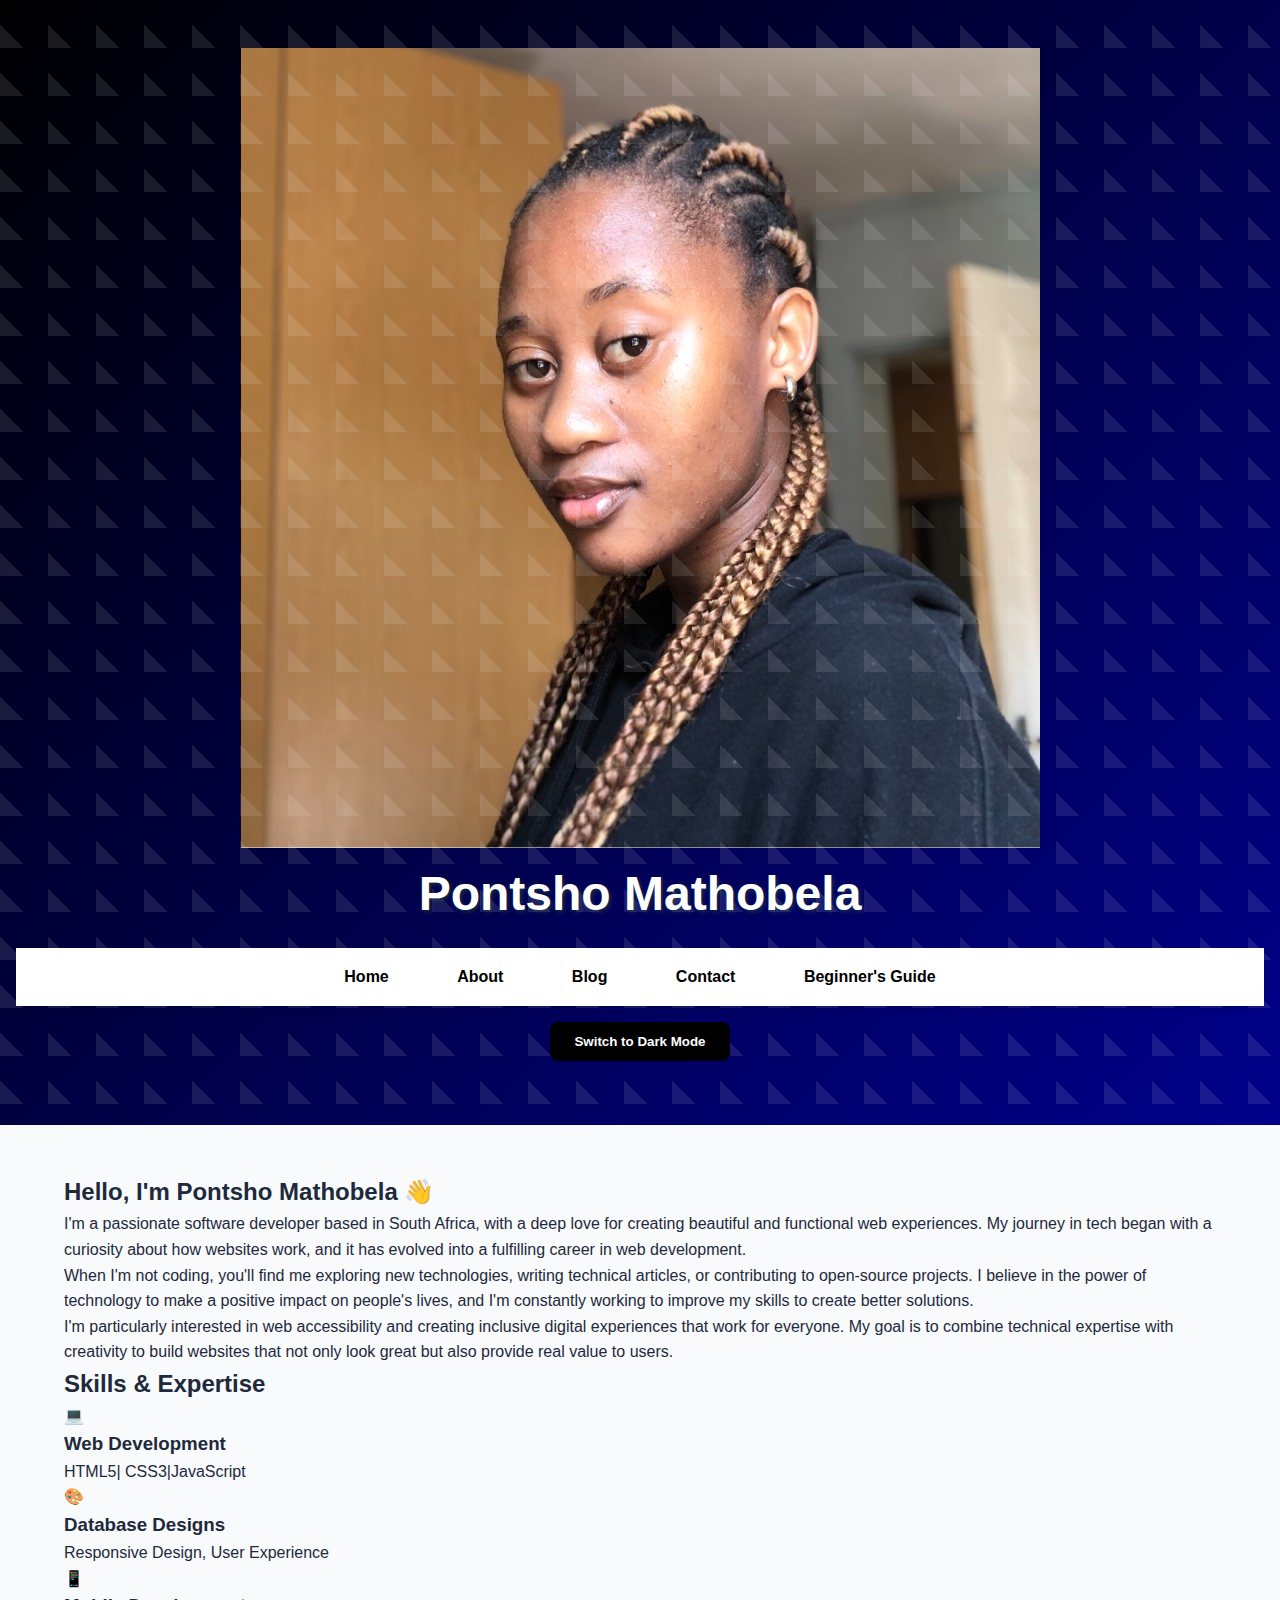
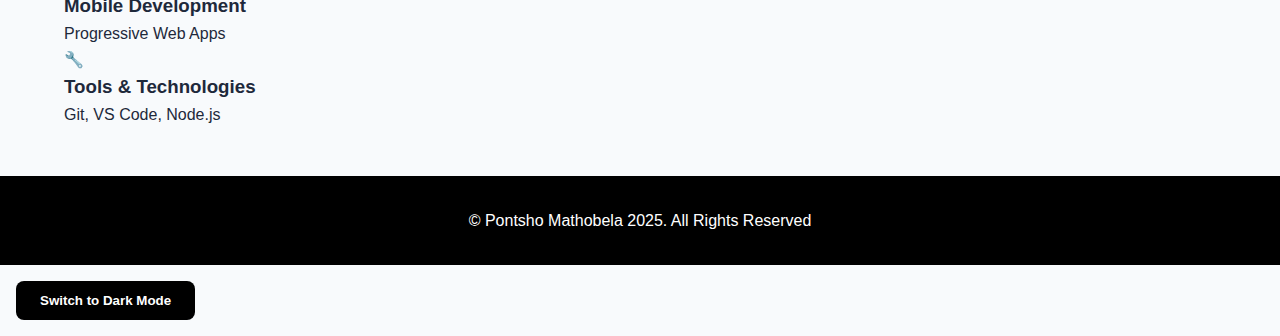
<file: about.html>
<!DOCTYPE html>
<html lang="en">
<head>
  <meta charset="UTF-8" />
  <meta name="viewport" content="width=device-width, initial-scale=1.0" />
  <title>About Me - My Blog</title>
  <link rel="stylesheet" href="styles.css" />
</head>
<body>
  <header class="animate-fade-in">  
    <div class="profile-container">
      <img src="images/linkedin.jpg" alt="Profile Picture" class="profile-pic hover-effect" />
      <h1 class="typing-effect">Pontsho Mathobela</h1>
    </div>
    <nav class="sliding-nav">
      <a href="index.html">Home</a>
      <a href="about.html">About</a>
      <a href="blog.html">Blog</a>
      <a href="contact.html">Contact</a>
      <a href="beginner-guide.html">Beginner's Guide</a>
    </nav>
    <button id="themeToggleBtn" onclick="toggleTheme()">Switch to Dark Mode</button>
  </header>

  <main>
    <section class="about-section animate-on-scroll">
      <h2 class="gradient-text">Hello, I'm Pontsho Mathobela 👋</h2>
      <p class="animated-paragraph">
        I'm a passionate software developer based in South Africa, with a deep love for creating beautiful and functional web experiences. My journey in tech began with a curiosity about how websites work, and it has evolved into a fulfilling career in web development.
      </p>
      <p class="animated-paragraph">
        When I'm not coding, you'll find me exploring new technologies, writing technical articles, or contributing to open-source projects. I believe in the power of technology to make a positive impact on people's lives, and I'm constantly working to improve my skills to create better solutions.
      </p>
      <p class="animated-paragraph">
        I'm particularly interested in web accessibility and creating inclusive digital experiences that work for everyone. My goal is to combine technical expertise with creativity to build websites that not only look great but also provide real value to users.
      </p>
    </section>

    <section class="skills-section animate-on-scroll">
      <h2 class="gradient-text">Skills & Expertise</h2>
      <div class="skills-grid">
        <div class="skill-card">
          <span class="skill-icon">💻</span>
          <h3>Web Development</h3>
          <p>HTML5| CSS3|JavaScript</p>
        </div>
        <div class="skill-card">
          <span class="skill-icon">🎨</span>
          <h3>Database Designs</h3>
          <p>Responsive Design, User Experience</p>
        </div>
        <div class="skill-card">
          <span class="skill-icon">📱</span>
          <h3>Mobile Development</h3>
          <p>Progressive Web Apps</p>
        </div>
        <div class="skill-card">
          <span class="skill-icon">🔧</span>
          <h3>Tools & Technologies</h3>
          <p>Git, VS Code, Node.js</p>
        </div>
      </div>
    </section>
  </main>

  <footer>
    <p class="animate-fade-in">&copy; Pontsho Mathobela 2025. All Rights Reserved</p>
  </footer>

  <div id="toast" class="toast" style="display: none;"></div>
   <button id="themeToggleBtn" aria-label="Toggle Dark Mode">Switch to Dark Mode</button>
  <script src="script.js"></script>
</body>
</html>
</file>
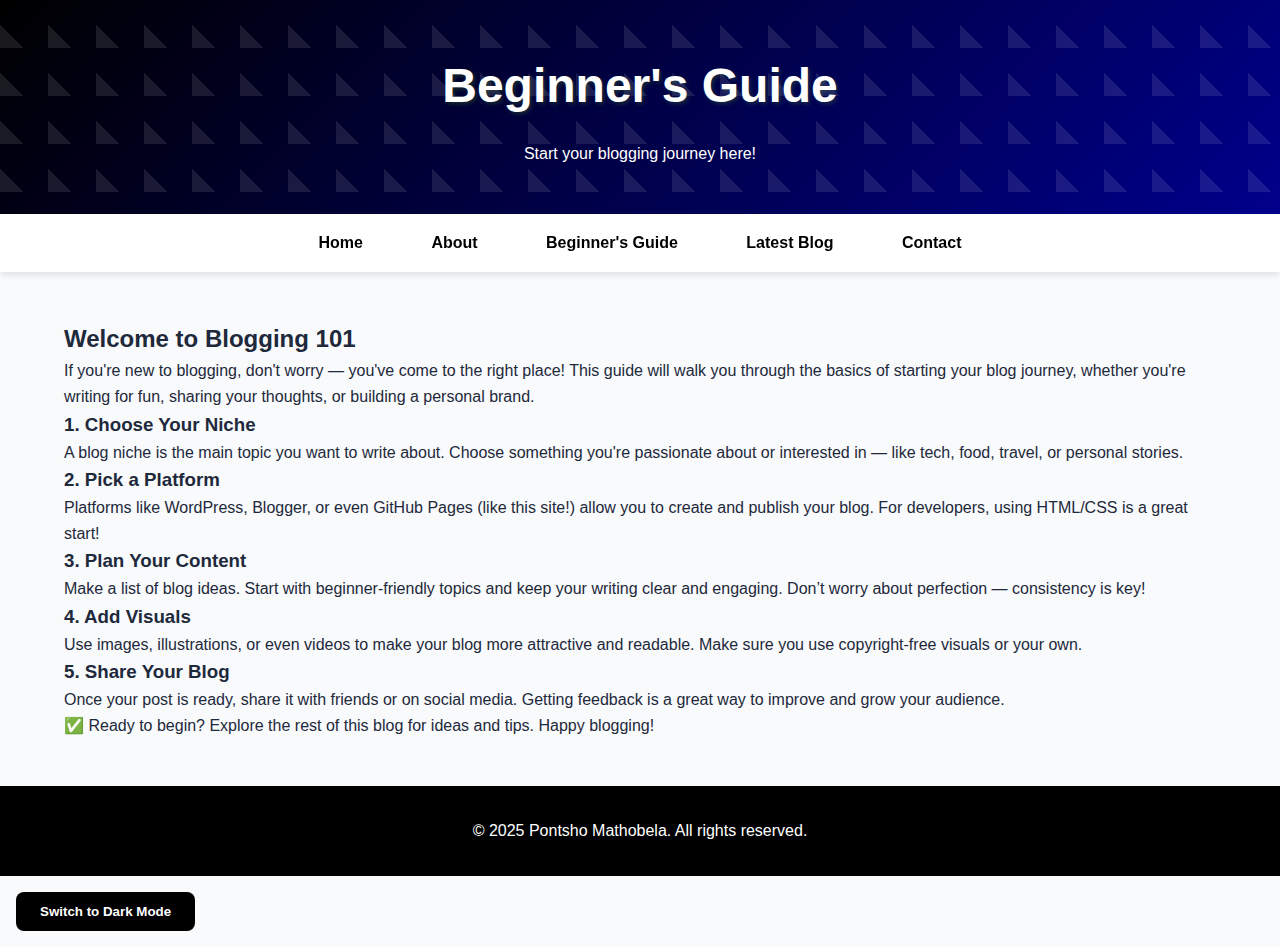
<file: beginner-guide.html>
<!DOCTYPE html>
<html lang="en">
<head>
  <meta charset="UTF-8" />
  <meta name="viewport" content="width=device-width, initial-scale=1.0"/>
  <title>Beginner's Guide | My Blog</title>
  <link rel="stylesheet" href="styles.css" />
</head>
<body>
  <header>
    <h1>Beginner's Guide</h1>
    <p>Start your blogging journey here!</p>
  </header>

  <nav>
    <a href="index.html">Home</a>
    <a href="about.html">About</a>
    <a href="beginner-guide.html">Beginner's Guide</a>
    <a href="blog.html">Latest Blog</a>
    <a href="contact.html">Contact</a>
  </nav>

  <main>
    <article>
      <h2>Welcome to Blogging 101</h2>
      <p>
        If you're new to blogging, don't worry — you've come to the right place! 
        This guide will walk you through the basics of starting your blog journey, whether you're writing for fun, sharing your thoughts, or building a personal brand.
      </p>

      <h3>1. Choose Your Niche</h3>
      <p>
        A blog niche is the main topic you want to write about. Choose something you're passionate about or interested in — like tech, food, travel, or personal stories.
      </p>

      <h3>2. Pick a Platform</h3>
      <p>
        Platforms like WordPress, Blogger, or even GitHub Pages (like this site!) allow you to create and publish your blog. For developers, using HTML/CSS is a great start!
      </p>

      <h3>3. Plan Your Content</h3>
      <p>
        Make a list of blog ideas. Start with beginner-friendly topics and keep your writing clear and engaging. Don’t worry about perfection — consistency is key!
      </p>

      <h3>4. Add Visuals</h3>
      <p>
        Use images, illustrations, or even videos to make your blog more attractive and readable. Make sure you use copyright-free visuals or your own.
      </p>

      <h3>5. Share Your Blog</h3>
      <p>
        Once your post is ready, share it with friends or on social media. Getting feedback is a great way to improve and grow your audience.
      </p>

      <p>
        ✅ Ready to begin? Explore the rest of this blog for ideas and tips. Happy blogging!
      </p>
    </article>
  </main>

  <footer>
    <p>&copy; 2025 Pontsho Mathobela. All rights reserved.</p>
  </footer>
  <button id="themeToggleBtn" aria-label="Toggle Dark Mode">Switch to Dark Mode</button>
  <script src="script.js"></script>
</body>
</html>
</file>
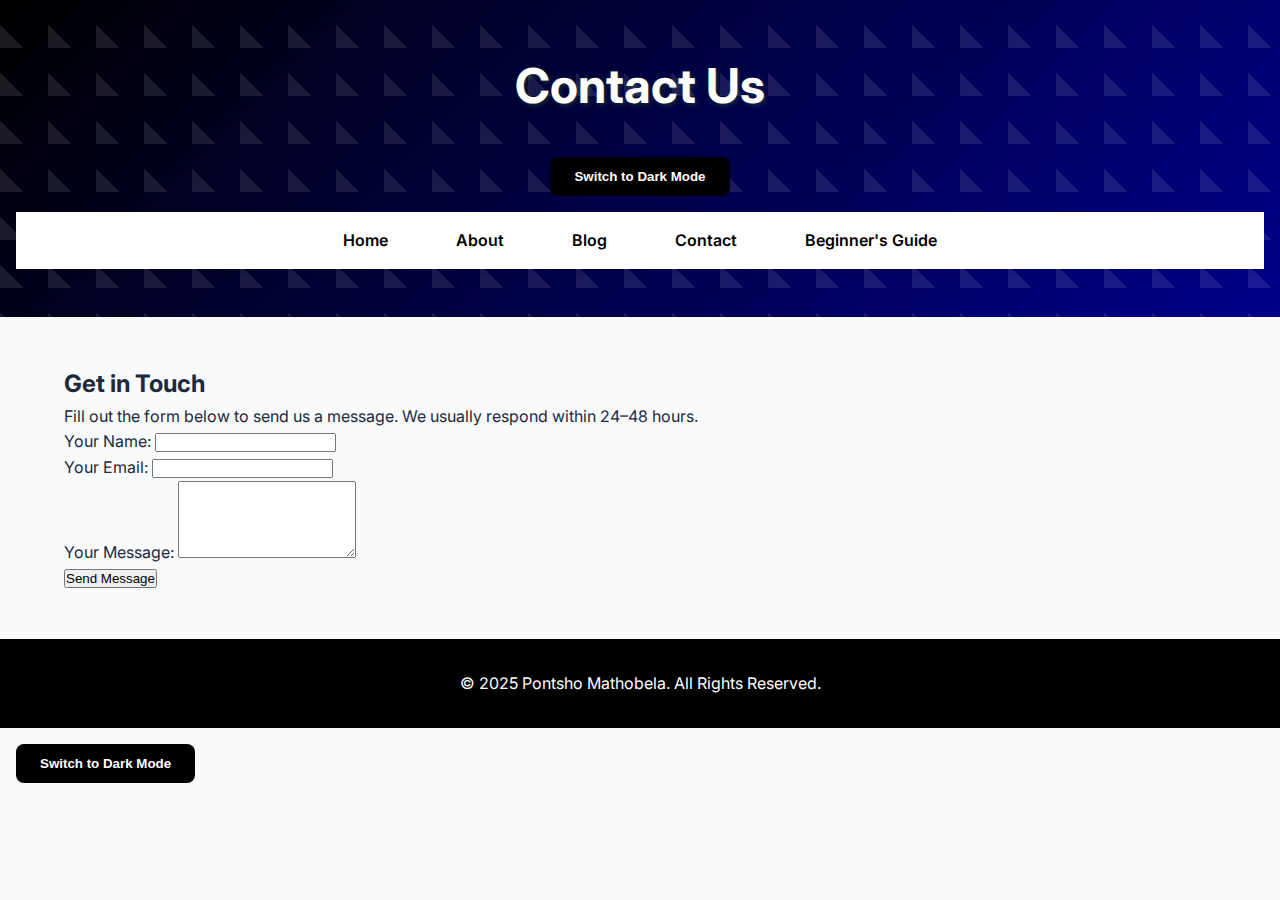
<file: contact.html>
<!DOCTYPE html>
<html lang="en">
<head>
  <meta charset="UTF-8" />
  <meta name="viewport" content="width=device-width, initial-scale=1.0"/>
  <title>Contact Us | My Blog</title>
  <link href="https://fonts.googleapis.com/css2?family=Inter:wght@400;600;700&display=swap" rel="stylesheet" />
  <link rel="stylesheet" href="styles.css" />
</head>
<body>
  <header>
    <div class="container">
      <h1>Contact Us</h1>
      <button id="themeToggleBtn" aria-label="Toggle Dark Mode">Switch to Dark Mode</button>
      <nav>
        <a href="index.html">Home</a>
        <a href="about.html">About</a>
        <a href="blog.html">Blog</a>
        <a href="contact.html" aria-current="page">Contact</a>
        <a href="beginner-guide.html">Beginner's Guide</a>
      </nav>
    </div>
  </header>

  <main>
    <section class="contact-section">
      <div class="container">
        <h2>Get in Touch</h2>
        <p>Fill out the form below to send us a message. We usually respond within 24–48 hours.</p>

        <form action="https://formspree.io/f/mkgryrvk" method="post" class="contact-form">
          <div class="form-group">
            <label for="name">Your Name:</label>
            <input type="text" id="name" name="name" required>
          </div>

          <div class="form-group">
            <label for="email">Your Email:</label>
            <input type="email" id="email" name="email" required>
          </div>

          <div class="form-group">
            <label for="message">Your Message:</label>
            <textarea id="message" name="message" rows="5" required></textarea>
          </div>

          <button type="submit" class="submit-button">Send Message</button>
        </form>
      </div>
    </section>
  </main>

  <footer>
    <div class="container">
      <p>&copy; 2025 Pontsho Mathobela. All Rights Reserved.</p>
    </div>
  </footer>
 <button id="themeToggleBtn" aria-label="Toggle Dark Mode">Switch to Dark Mode</button>
  <script src="script.js"></script>
</body>
</html>
</file>
<file: styles.css>
/* Modern CSS Reset */
* {
  margin: 0;
  padding: 0;
  box-sizing: border-box;
}

:root {
  --primary:black;
  --secondary:darkblue;
  --accent: #ec4899;
  --background: #f8fafc;
  --text: #1e293b;
  --card-bg: #ffffff;
  --shadow: 0 4px 6px -1px rgb(0 0 0 / 0.1);
  --transition: all 0.3s cubic-bezier(0.4, 0, 0.2, 1);
}

body {
  font-family: 'Inter', sans-serif;
  line-height: 1.6;
  background-color: var(--background);
  color: var(--text);
  transition: var(--transition);
}

/* Header Styles */
header {
  background: linear-gradient(135deg, var(--primary), var(--secondary));
  color: white;
  padding: 3rem 1rem;
  text-align: center;
  position: relative;
  overflow: hidden;
}

header::before {
  content: '';
  position: absolute;
  top: 0;
  left: 0;
  right: 0;
  bottom: 0;
  background: linear-gradient(45deg, rgba(255,255,255,0.1) 25%, transparent 25%);
  background-size: 3rem 3rem;
  animation: moveBackground 20s linear infinite;
}

@keyframes moveBackground {
  0% { background-position: 0 0; }
  100% { background-position: 3rem 3rem; }
}

header h1 {
  font-size: 3rem;
  margin-bottom: 1rem;
  position: relative;
  text-shadow: 2px 2px 4px rgba(117, 219, 21, 0.2);
}

/* Navigation */
nav {
  background-color: var(--card-bg);
  padding: 1rem;
  text-align: center;
  box-shadow: var(--shadow);
  position: sticky;
  top: 0;
  z-index: 100;
}

nav a {
  color: var(--primary);
  text-decoration: none;
  padding: 0.75rem 1.5rem;
  margin: 0 0.5rem;
  font-weight: 600;
  border-radius: 0.5rem;
  transition: var(--transition);
}

nav a:hover {
  background-color: var(--primary);
  color: white;
  transform: translateY(-2px);
}

/* Main Content */
main {
  max-width: 1200px;
  margin: 3rem auto;
  padding: 0 1.5rem;
}

/* Blog Cards */
.blog-grid {
  display: grid;
  grid-template-columns: repeat(auto-fit, minmax(320px, 1fr));
  gap: 2rem;
  padding: 1rem;
}

.blog-card {
  background: var(--card-bg);
  border-radius: 1rem;
  overflow: hidden;
  box-shadow: var(--shadow);
  transform: translateY(0);
  transition: var(--transition);
}

.blog-card:hover {
  transform: translateY(-8px);
  box-shadow: 0 10px 20px rgba(0,0,0,0.1);
}

.blog-image {
  position: relative;
  overflow: hidden;
}

.blog-image img {
  width: 100%;
  height: 220px;
  object-fit: cover;
  transition: var(--transition);
}

.blog-card:hover .blog-image img {
  transform: scale(1.05);
}

.blog-content {
  padding: 1.5rem;
}

.blog-content h3 {
  color: var(--text);
  margin-bottom: 1rem;
  font-size: 1.25rem;
}

.blog-content p {
  color: #64748b;
  margin-bottom: 1.5rem;
  line-height: 1.7;
}

.read-more {
  display: inline-block;
  color: var(--primary);
  text-decoration: none;
  font-weight: 600;
  padding: 0.5rem 0;
  position: relative;
}

.read-more::after {
  content: '';
  position: absolute;
  bottom: 0;
  left: 0;
  width: 0;
  height: 2px;
  background-color: var(--primary);
  transition: var(--transition);
}

.read-more:hover::after {
  width: 100%;
}

/* Theme Toggle Button */
#themeToggleBtn {
  background-color: var(--primary);
  color: white;
  border: none;
  padding: 0.75rem 1.5rem;
  border-radius: 0.5rem;
  cursor: pointer;
  font-weight: 600;
  transition: var(--transition);
  margin: 1rem;
}

#themeToggleBtn:hover {
  background-color: var(--secondary);
  transform: translateY(-2px);
}

/* Dark Mode */
body.dark-mode {
  --background: #0f172a;
  --text: #f1f5f9;
  --card-bg: #1e293b;
}

/* Footer */
footer {
  background-color: var(--primary);
  color: white;
  text-align: center;
  padding: 2rem;
  margin-top: 3rem;
}

/* Responsive Design */
@media (max-width: 768px) {
  header h1 {
    font-size: 2rem;
  }
  
  nav {
    display: flex;
    flex-direction: column;
    gap: 0.5rem;
  }
  
  nav a {
    display: block;
    margin: 0.25rem 0;
  }
  
  .blog-grid {
    grid-template-columns: 1fr;
  }
}

header h1,
header nav,
header,
header * {
  color: white;

}
</file>
